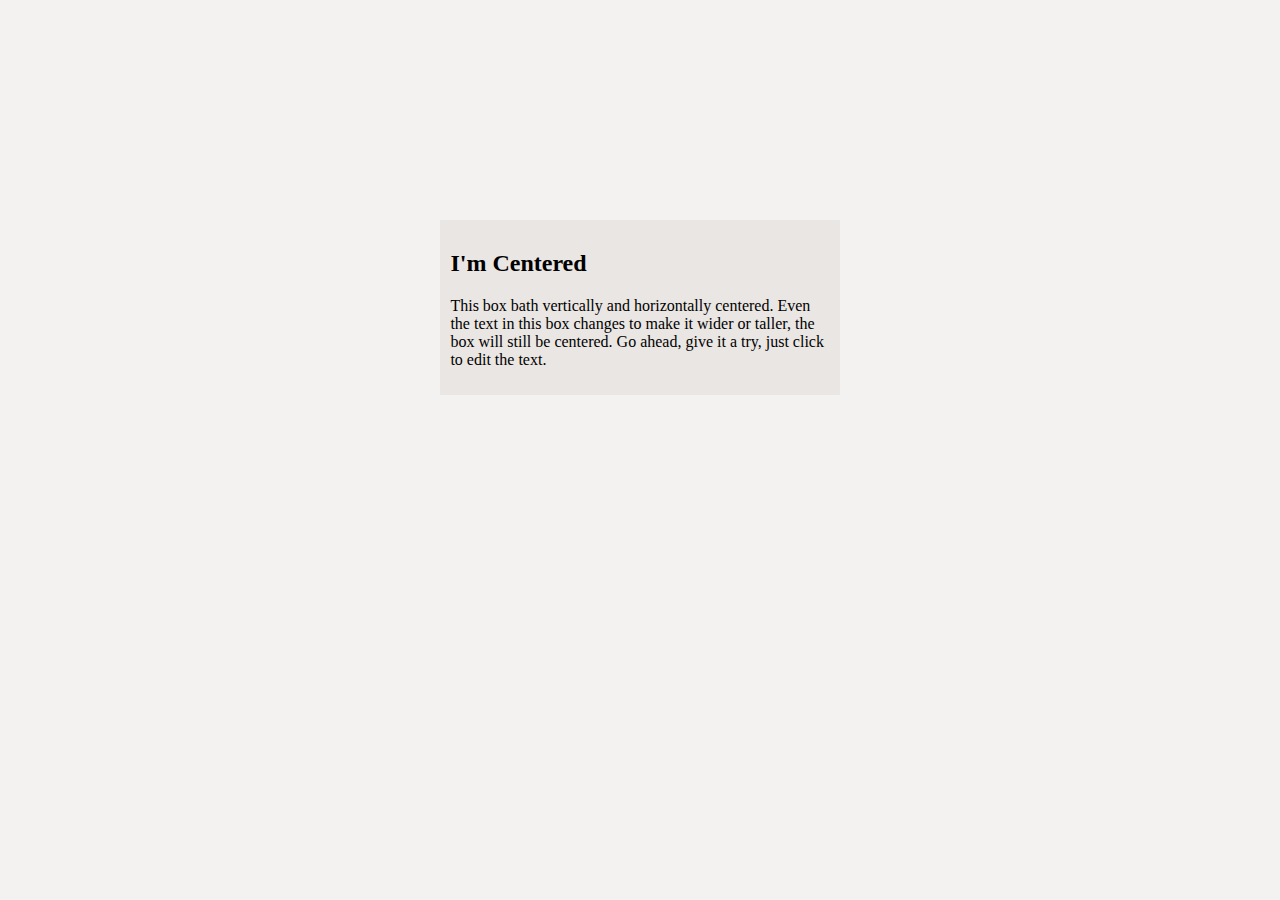
<file: FlexBox_exercice_3/Index.html>
<!DOCTYPE html>
<html lang="es">
<head>
  <meta charset="UTF-8">
  <meta http-equiv="X-UA-Compatible" content="IE=edge">
  <meta name="viewport" content="width=device-width, initial-scale=1.0">
  <link rel="stylesheet" href="css/style.css">
  <title>Document</title>
</head>
<body>
  <section class="box">
    <div>
      <h2>I'm Centered</h2>
      <p>This box bath vertically and horizontally centered. Even the text in this box changes to make it wider or taller, the box will still be centered. Go ahead, give it a try, just click to edit the text.</p>
    </div>
  </section>
</body>
</html>
</file>
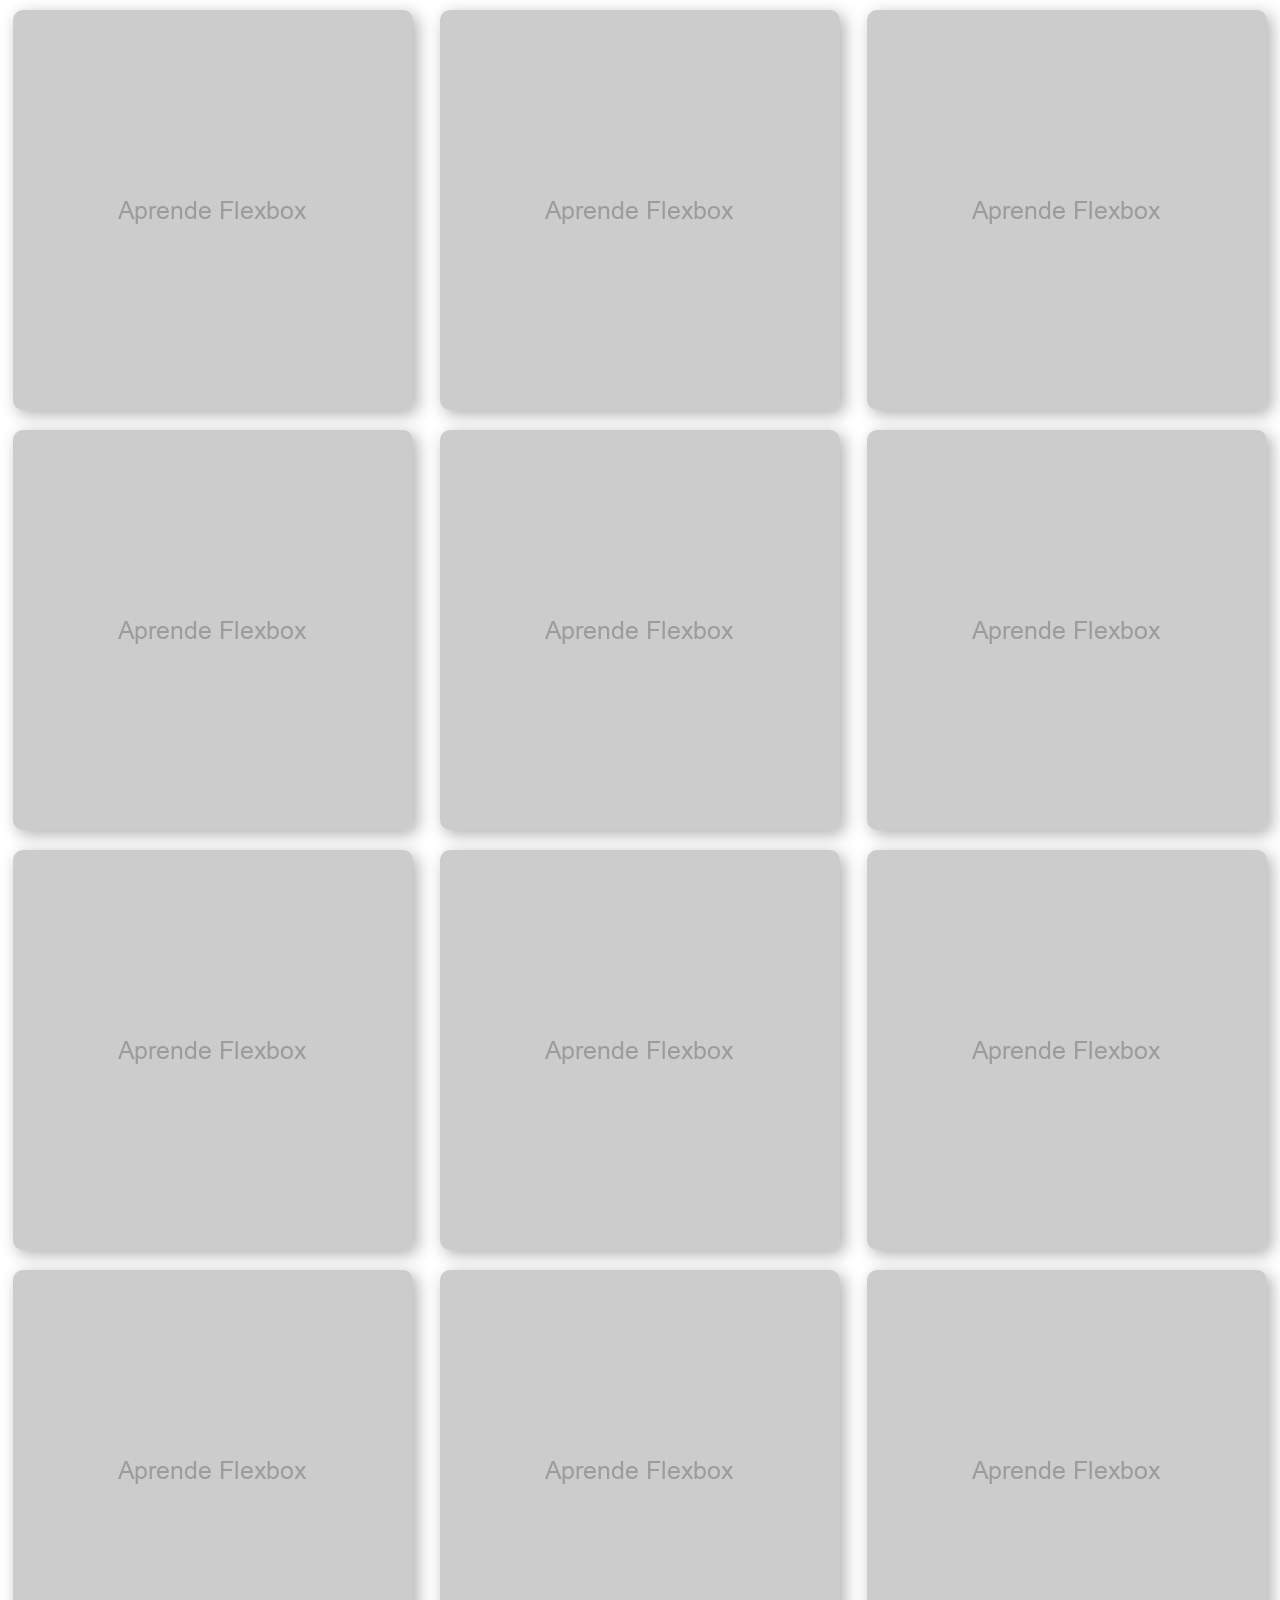
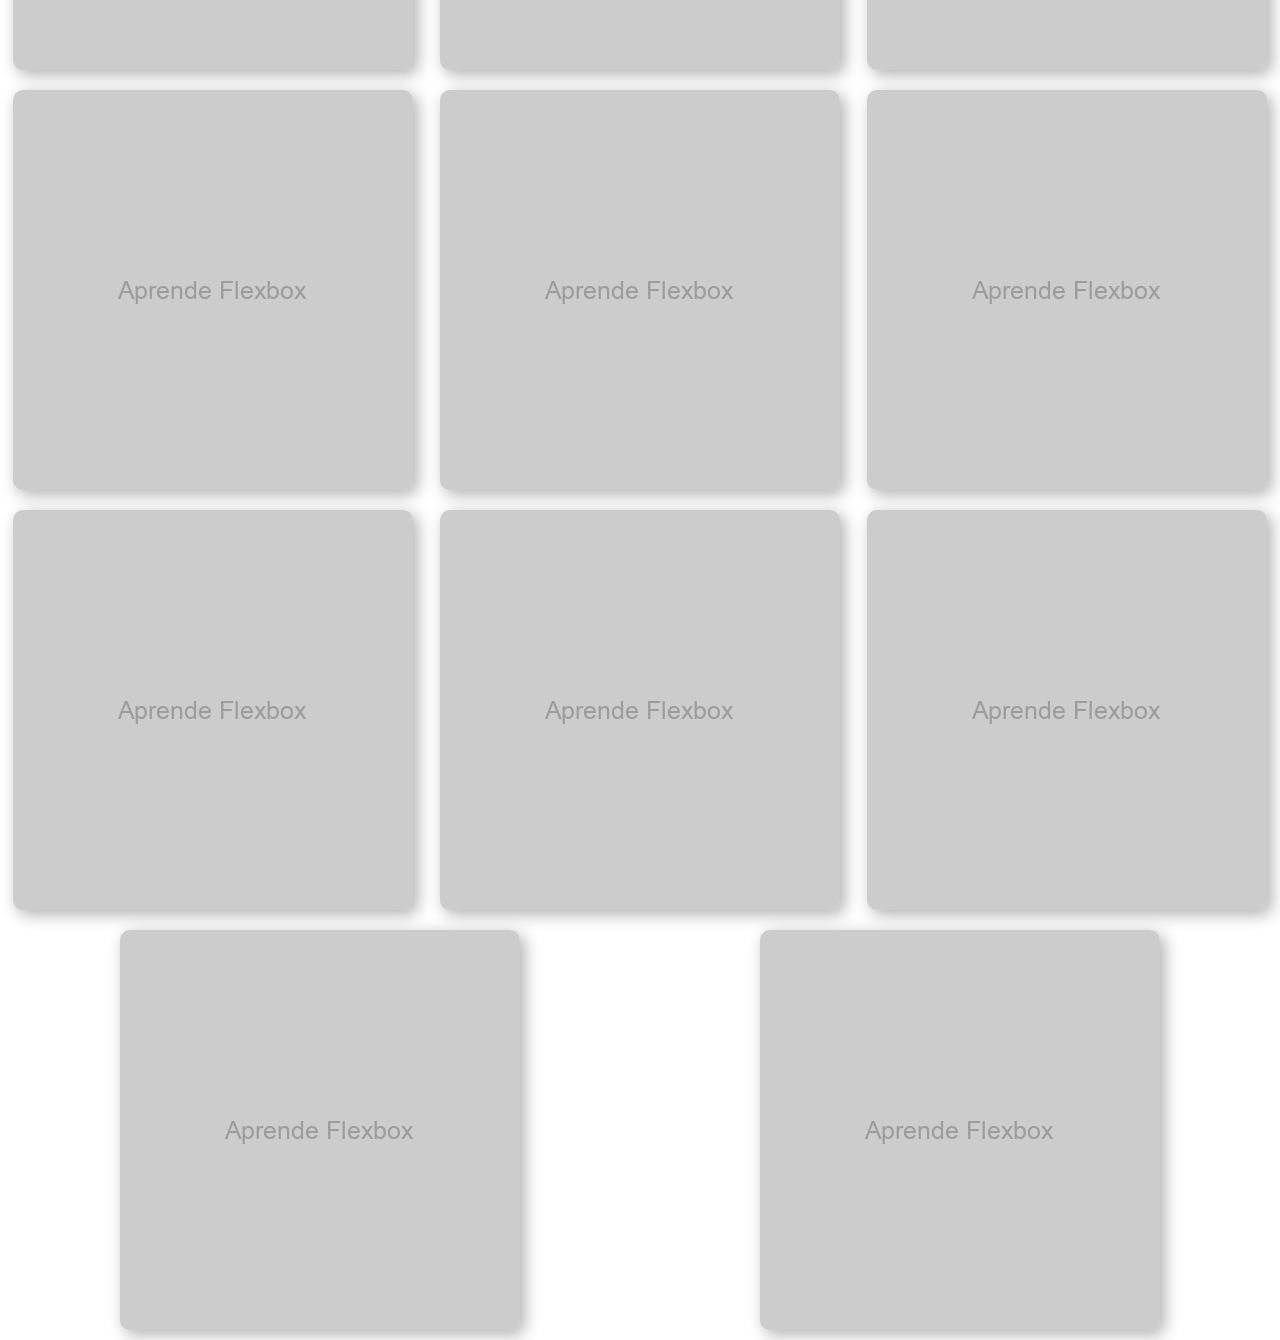
<file: FlexBox_exercice_4/Index.html>
<!DOCTYPE html>
<html lang="es">
<head>
    <meta charset="UTF-8">
    <meta http-equiv="X-UA-Compatible" content="IE=edge">
    <meta name="viewport" content="width=device-width, initial-scale=1.0">
    <link rel="stylesheet" href="css/style.css">
    <title>Document</title>
</head>
<body>
    <div>
        <img src="images/400x400.png" alt="image1">
        <img src="images/400x400.png" alt="image2">
        <img src="images/400x400.png" alt="image3">
        <img src="images/400x400.png" alt="image4">
        <img src="images/400x400.png" alt="image5">
        <img src="images/400x400.png" alt="image6">
        <img src="images/400x400.png" alt="image7">
        <img src="images/400x400.png" alt="image8">
        <img src="images/400x400.png" alt="image9">
        <img src="images/400x400.png" alt="image10">
        <img src="images/400x400.png" alt="image11">
        <img src="images/400x400.png" alt="image12">
        <img src="images/400x400.png" alt="image13">
        <img src="images/400x400.png" alt="image14">
        <img src="images/400x400.png" alt="image15">
        <img src="images/400x400.png" alt="image16">
        <img src="images/400x400.png" alt="image17">
        <img src="images/400x400.png" alt="image18">
        <img src="images/400x400.png" alt="image19">
        <img src="images/400x400.png" alt="image20">
    </div>
</body>
</html>
</file>
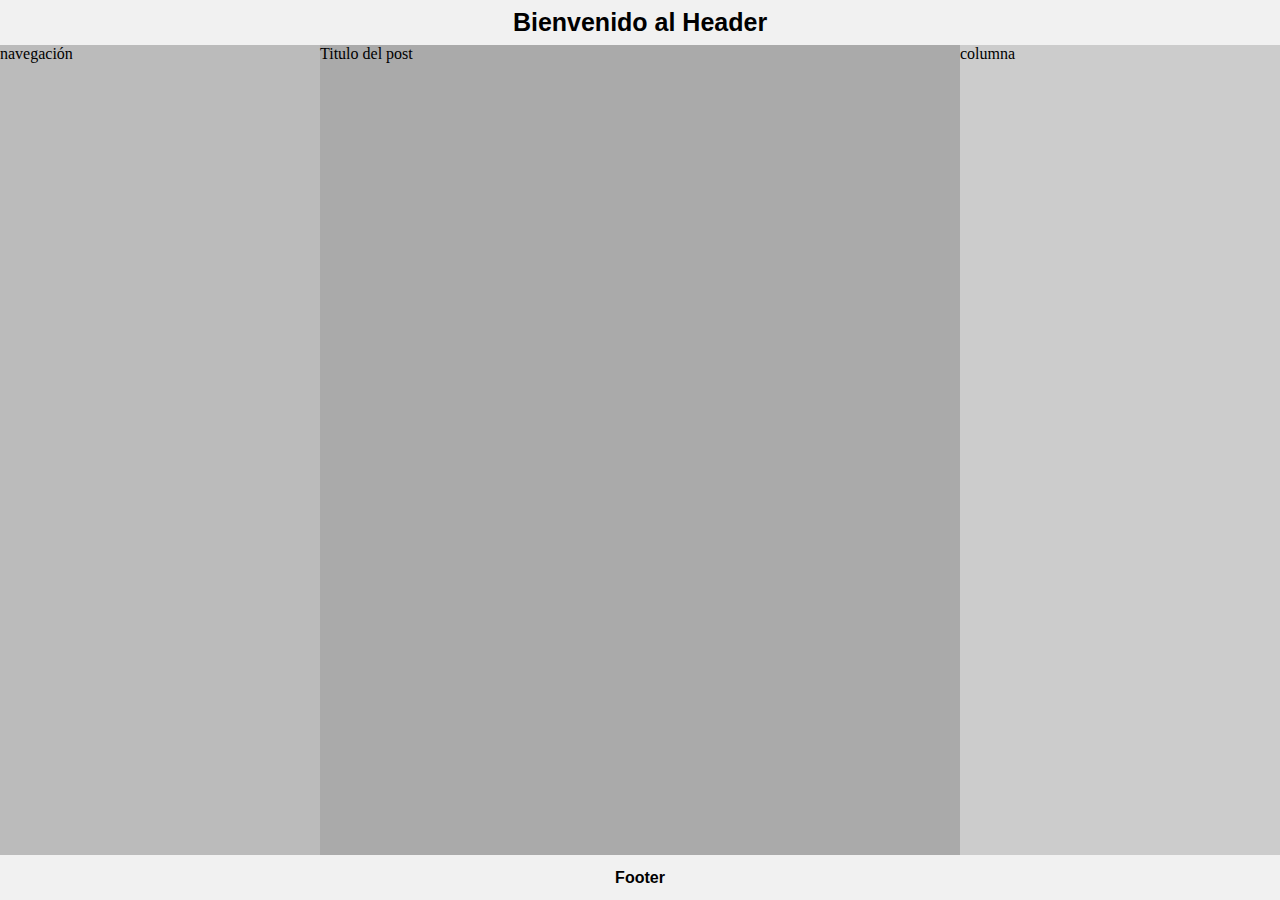
<file: FlexBox_exercice_5/Index.html>
<!DOCTYPE html>
<html lang="en">
<head>
  <meta charset="UTF-8">
  <meta http-equiv="X-UA-Compatible" content="IE=edge">
  <meta name="viewport" content="width=device-width, initial-scale=1.0">
  <link rel="stylesheet" href="css/style.css">
  <title>Document</title>
</head>
<body>
  <header>Bienvenido al Header</header>
  <section>
    <div class="navegacion">navegación</div>
    <div class="titulo">Titulo del post</div>
    <div class="columna">columna</div>
  </section>
  <footer>Footer</footer>
</body>

</html>
</file>
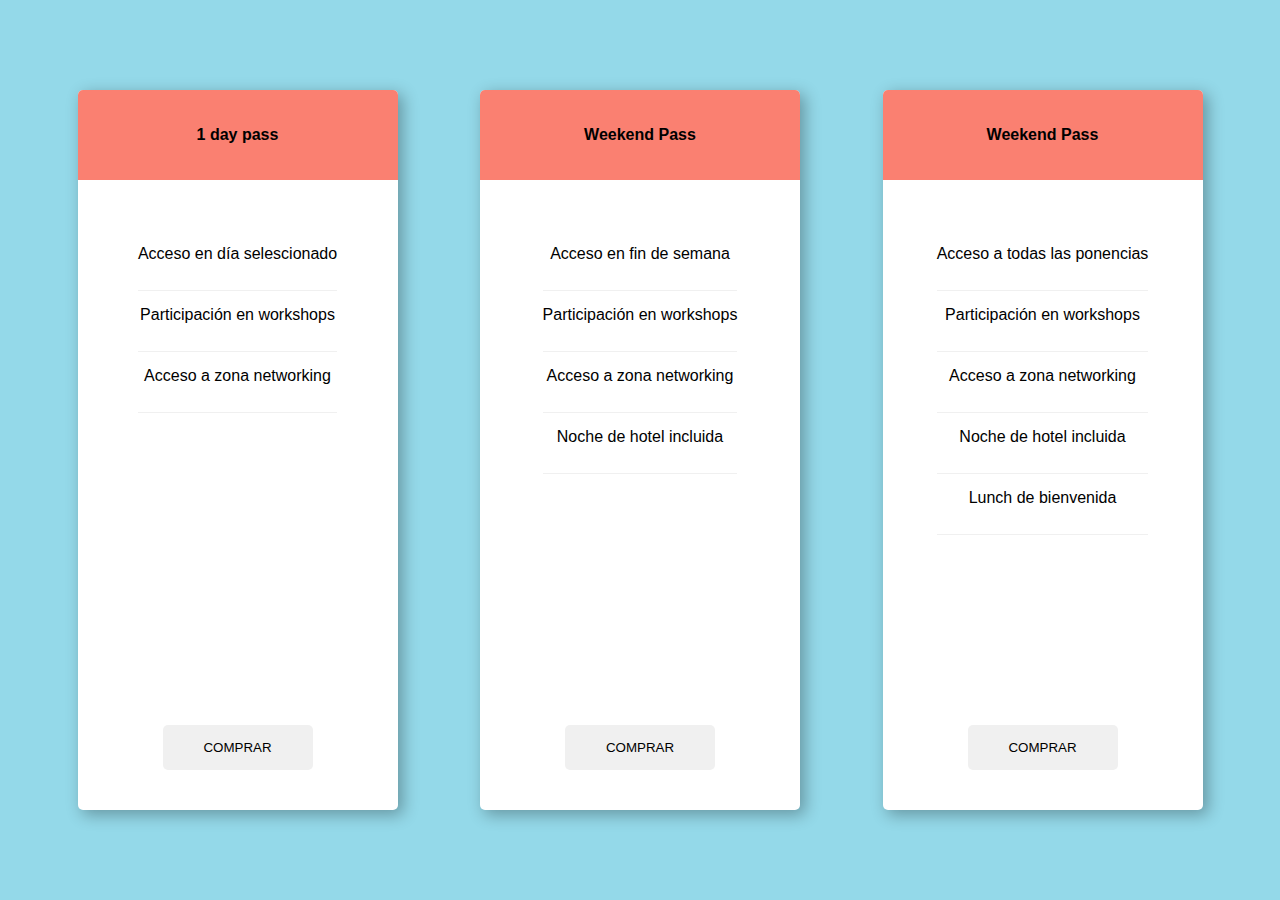
<file: FlexBox_exercice_6/Index.html>
<!DOCTYPE html>
<html lang="en">
<head>
    <meta charset="UTF-8">
    <meta http-equiv="X-UA-Compatible" content="IE=edge">
    <meta name="viewport" content="width=device-width, initial-scale=1.0">
    <link rel="stylesheet" href="css/style.css">
    <title>Document</title>
</head>
<body>
   <section>
    <div class="general">
        <h4> 1 day pass</h4>
        <div class="contp">
            <p>Acceso en día selescionado</p> 
            <p>Participación en workshops</p> 
            <p>Acceso a zona networking</p>
        </div>
        <button>COMPRAR</button>
    </div>
    <div class="general">
        <h4>Weekend Pass</h4>
        <div class="contp">
            <p>Acceso en fin de semana</p> 
            <p>Participación en workshops</p> 
            <p>Acceso a zona networking</p> 
            <p>Noche de hotel incluida</p>
        </div>
        <button>COMPRAR</button>
    </div>
    <div class="general">
        <h4>Weekend Pass</h4>
        <div class="contp">
            <p>Acceso a todas las ponencias </p>
            <p>Participación en workshops </p>
            <p>Acceso a zona networking </p>
            <p>Noche de hotel incluida</p> 
            <p>Lunch de bienvenida</p>
        </div>
        <button>COMPRAR</button>
    </div>
   </section> 
</body>
</html>
</file>
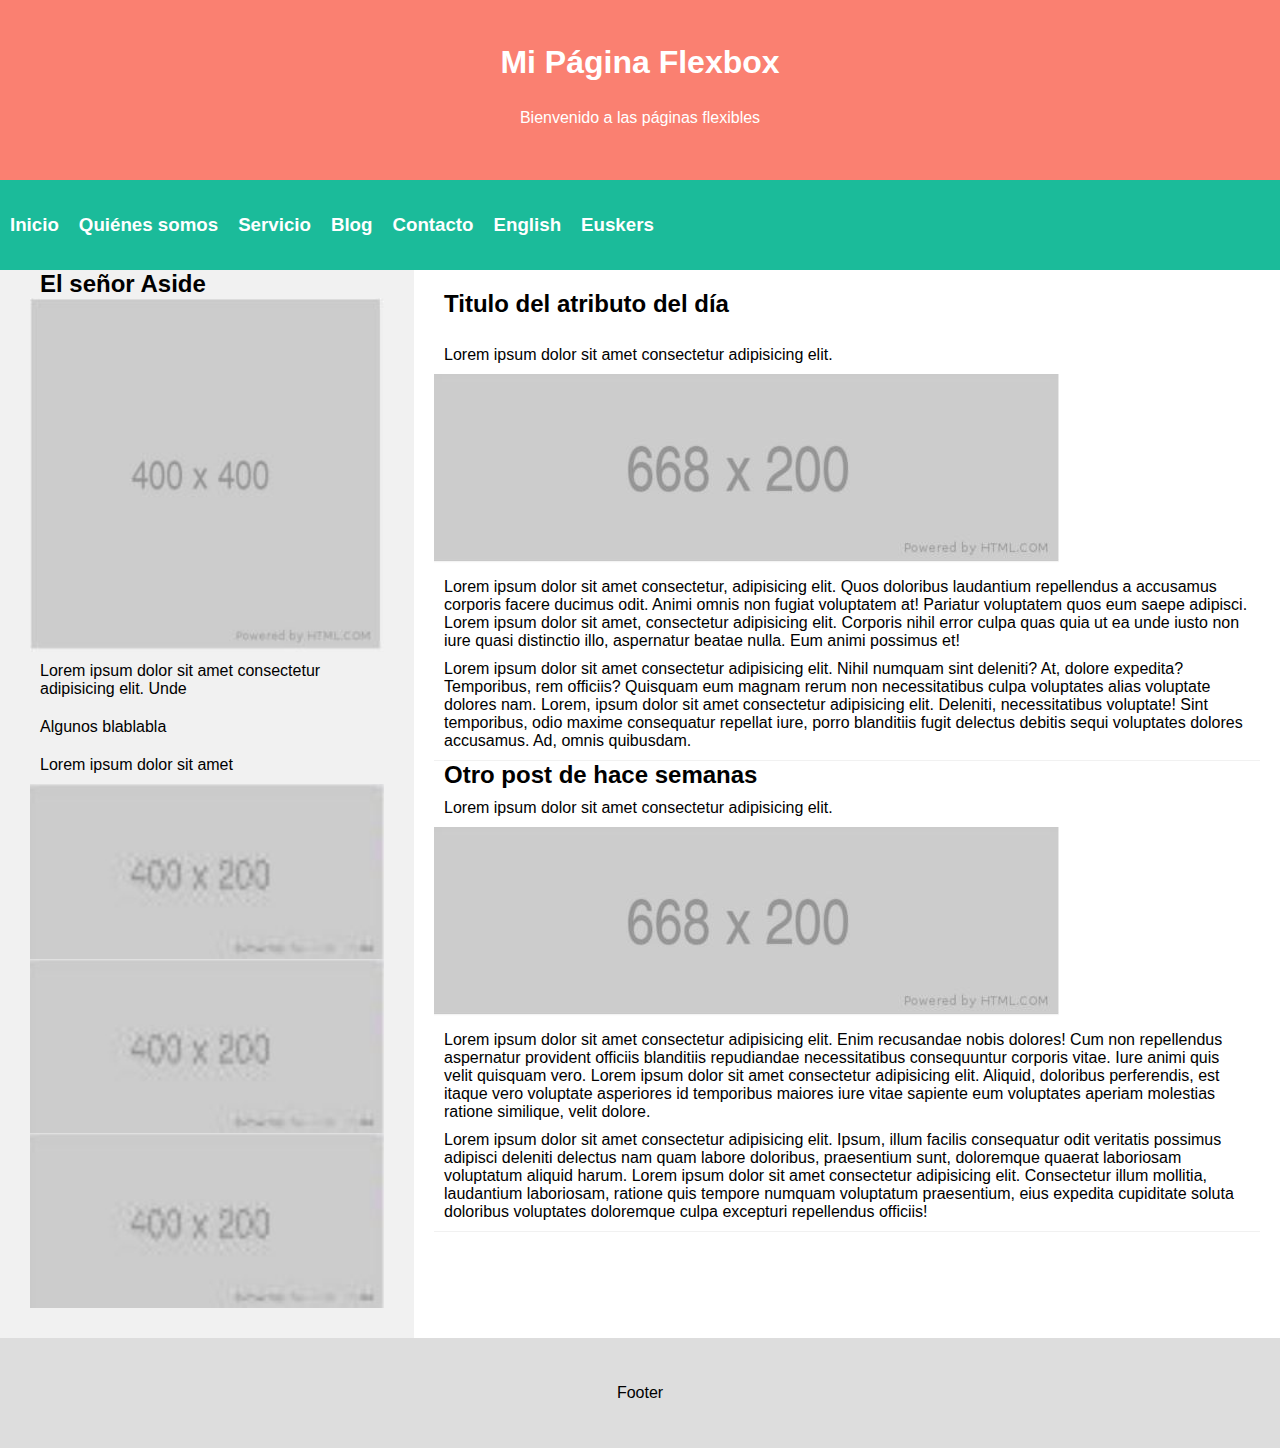
<file: FlexBox_exercice_7/Index.html>
<!DOCTYPE html>
<html lang="en">
<head>
    <meta charset="UTF-8">
    <meta http-equiv="X-UA-Compatible" content="IE=edge">
    <meta name="viewport" content="width=device-width, initial-scale=1.0">
    <link rel="stylesheet" href="css/style.css">
    <title>Document</title>
</head>

<body>
    <header>
    <nav class="encabezado">
        <h1>Mi Página Flexbox</h1><br>
        <p>Bienvenido a las páginas flexibles</p>
    </nav>
    <nav class="menu">
        <h3>Inicio</h3>
        <h3>Quiénes somos</h3>
        <h3>Servicio</h3>
        <h3>Blog</h3>
        <h3>Contacto</h3>
        <nav id="lenguaje">
            <h3>English</h3>
            <h3>Euskers</h3>
        </nav>
    </nav>
</header>
    <section>
        <div class="delgada">
            <h2>El señor Aside</h2>
            <img src="image/400x400.JPG" alt="400x400">
            <p>Lorem ipsum dolor sit amet consectetur adipisicing elit. Unde</p>
            <p>Algunos blablabla</p>
            <p>Lorem ipsum dolor sit amet</p>
            <img src="image/400x200.JPG" alt="400x200">
            <img src="image/400x200.JPG" alt="400x200">
            <img src="image/400x200.JPG" alt="400x200">
        </div>
        <div class="ancho">
            <div id="delineado">
                <h2>Titulo del atributo del día</h2><br>
                <p>Lorem ipsum dolor sit amet consectetur adipisicing elit.</p>
                <img src="image/668x200.JPG" alt="668x200">
                <p>Lorem ipsum dolor sit amet consectetur, adipisicing elit. Quos doloribus laudantium repellendus a accusamus corporis facere ducimus odit. Animi omnis non fugiat voluptatem at! Pariatur voluptatem quos eum saepe adipisci. Lorem ipsum dolor sit amet, consectetur adipisicing elit. Corporis nihil error culpa quas quia ut ea unde iusto non iure quasi distinctio illo, aspernatur beatae nulla. Eum animi possimus et!<p>
                <p>Lorem ipsum dolor sit amet consectetur adipisicing elit. Nihil numquam sint deleniti? At, dolore expedita? Temporibus, rem officiis? Quisquam eum magnam rerum non necessitatibus culpa voluptates alias voluptate dolores nam. Lorem, ipsum dolor sit amet consectetur adipisicing elit. Deleniti, necessitatibus voluptate! Sint temporibus, odio maxime consequatur repellat iure, porro blanditiis fugit delectus debitis sequi voluptates dolores accusamus. Ad, omnis quibusdam.</p>
            </div>
            <div id="delineado">
                <h2>Otro post de hace semanas</h2>
                <p>Lorem ipsum dolor sit amet consectetur adipisicing elit.</p>
                <img src="image/668x200.JPG" alt="668x200">
                <p>Lorem ipsum dolor sit amet consectetur adipisicing elit. Enim recusandae nobis dolores! Cum non repellendus aspernatur provident officiis blanditiis repudiandae necessitatibus consequuntur corporis vitae. Iure animi quis velit quisquam vero. Lorem ipsum dolor sit amet consectetur adipisicing elit. Aliquid, doloribus perferendis, est itaque vero voluptate asperiores id temporibus maiores iure vitae sapiente eum voluptates aperiam molestias ratione similique, velit dolore.</p>
                <p>Lorem ipsum dolor sit amet consectetur adipisicing elit. Ipsum, illum facilis consequatur odit veritatis possimus adipisci deleniti delectus nam quam labore doloribus, praesentium sunt, doloremque quaerat laboriosam voluptatum aliquid harum. Lorem ipsum dolor sit amet consectetur adipisicing elit. Consectetur illum mollitia, laudantium laboriosam, ratione quis tempore numquam voluptatum praesentium, eius expedita cupiditate soluta doloribus voluptates doloremque culpa excepturi repellendus officiis!</p>
            </div>
        </div>
    </section>
    <footer>Footer</footer>
</body>

</html>
</file>
<file: FlexBox_exercice_3/css/style.css>
.box{
  display: flex;
  flex-wrap: nowrap;
  justify-content: center;
  align-items: center;
  margin-top: 17%;
}

.box div{
  width: 30%;
  height: 30%;
  margin: 5px;
  background-color: rgb(234, 230, 227);
  border-color: black;
padding: 10px;
}

body{
  background-color: rgb(243, 242, 240);
}
</file>
<file: FlexBox_exercice_4/css/style.css>
*{
  margin: 0;
  padding: 0;
}

div{
  display: flex;
  flex-direction: row;
  flex-wrap: wrap;
  align-items:center;
  justify-content: space-around;
  
}
img{
  margin: 10px;
  box-shadow:
    inset 0 -3em 3em rgba(0, 0, 0, 0.1),
          0.3em 0.3em 1em rgba(0,  0, 0, 0.3);
  border-radius: 10px;
}
</file>
<file: FlexBox_exercice_5/css/style.css>
*{
  margin: 0;
  padding: 0;
}

header{
  display: flex;
  justify-content: center;
  align-items: center;
  background-color: rgb(241, 241, 241);
  font-family: Arial, Helvetica, sans-serif;
  font-weight: bold;
  font-size: 25px;
  height: 5vh;
}

section{
  display: flex;
  justify-content: space-evenly;
   flex-wrap: wrap;
  align-content: stretch;
  background-color: rgb(245, 245, 245);
  height: 100%;
  width: 100%;
}

section div{
  align-content: stretch;
  height: 90vh;
}

.navegacion{
  background-color: rgb(187, 187, 187);
  width: 25%;


}

.titulo{
  background-color: rgb(170, 170, 170);
  width: 50%;
}

.columna{
  background-color: rgb(204, 204, 204);
  width: 25%;
}

footer{
  display: flex;
  justify-content: center;
  align-items: center;
  background-color: rgb(241, 241, 241);
  font-family: Arial, Helvetica, sans-serif;
  font-weight: bold;
  height: 5vh;
}
</file>
<file: FlexBox_exercice_6/css/style.css>
*{
    padding: 0;
    margin: 0;
    font-family: Arial, Helvetica, sans-serif;
}

section {
    display: flex;
    flex-wrap: wrap;
    justify-content: space-evenly;
    align-items: center;
    align-content: center;
    flex-direction:row;
    background-color: rgb(148, 217, 233);
    width: 100%;
    height: 100vh;
}

.general {
    display: flex;
    flex-direction: column;
    align-items: center;
    width: 25%;
    margin: 5px;
    background-color: white;
    box-shadow: 0.3em 0.3em 1em rgba(0,0,0,0.3);
    border-radius: 5px;
    height: 80vh;
}

h4{
    display: flex;
    background-color: rgb(250, 128, 113);
    align-items: center;
    justify-content: center;
    width: 100%;
    height: 10vh;
    margin: 0;
    border-start-end-radius: 5px;
    border-start-start-radius: 5px;
    margin-bottom: 50px;
}

p{
    display: flex;
    flex-direction: column;
    justify-content:flex-start;
    align-items: center;
    height: 5vh;
    border-bottom: 1px rgb(240, 240, 240) solid;
    margin-top: 15px;

}

.contp{
  height: 55vh;
}

button{
    padding: 15px;
    border: 0;
    border-radius: 5px;
    display: flex;
    justify-content: flex-end;
    justify-content: center;
    background-color: rgb(240, 240, 240);
    width: 150px;
}
</file>
<file: FlexBox_exercice_7/css/style.css>
*{
    margin: 0;
    padding: 0;
    font-family: Arial, Helvetica, sans-serif;
}

.encabezado{
    display: flex;
    flex-direction: column;
    justify-content:center;
    align-items: center;
    background-color: rgb(250, 128, 113);
    color: white;
    height: 20vh;
}

.menu{
    display: flex;
    flex-direction: row;
    justify-content: flex-start;
    align-items: center;
    background-color: rgb(27, 187, 154);
    color: white;
    flex-wrap: wrap-reverse;
    height: 10vh;

}

h3{
margin: 10px;
}

#lenguaje{
    display: flex;
    flex-direction: row;
    justify-content: flex-end;
    flex-wrap: wrap-reverse;
}

section{
    display: flex;
    height: 100%;
    width: 100%;
}

.delgada{
    display: flex;
    width: 30%;
    flex-direction: column;
    justify-content: space-around;
    background-color: rgb(241, 241, 241);

    padding:  0px 30px 30px 30px;
}

.ancho{
    display: flex;
    flex-direction: column;
    align-content: space-around;
    width: 70%;
    margin: 20px;
    height: 100%;
}

#delineado{
    border-bottom: 1px rgb(241, 241, 241) solid;
}

p{
    margin: 10px;
}

h2{
    margin-left: 10px;
}



footer{
    display: flex;
    padding: 10px;
    align-items: center;
    justify-content: center;
    height: 10vh;
    background-color: rgb(221, 221, 221);
}
</file>
